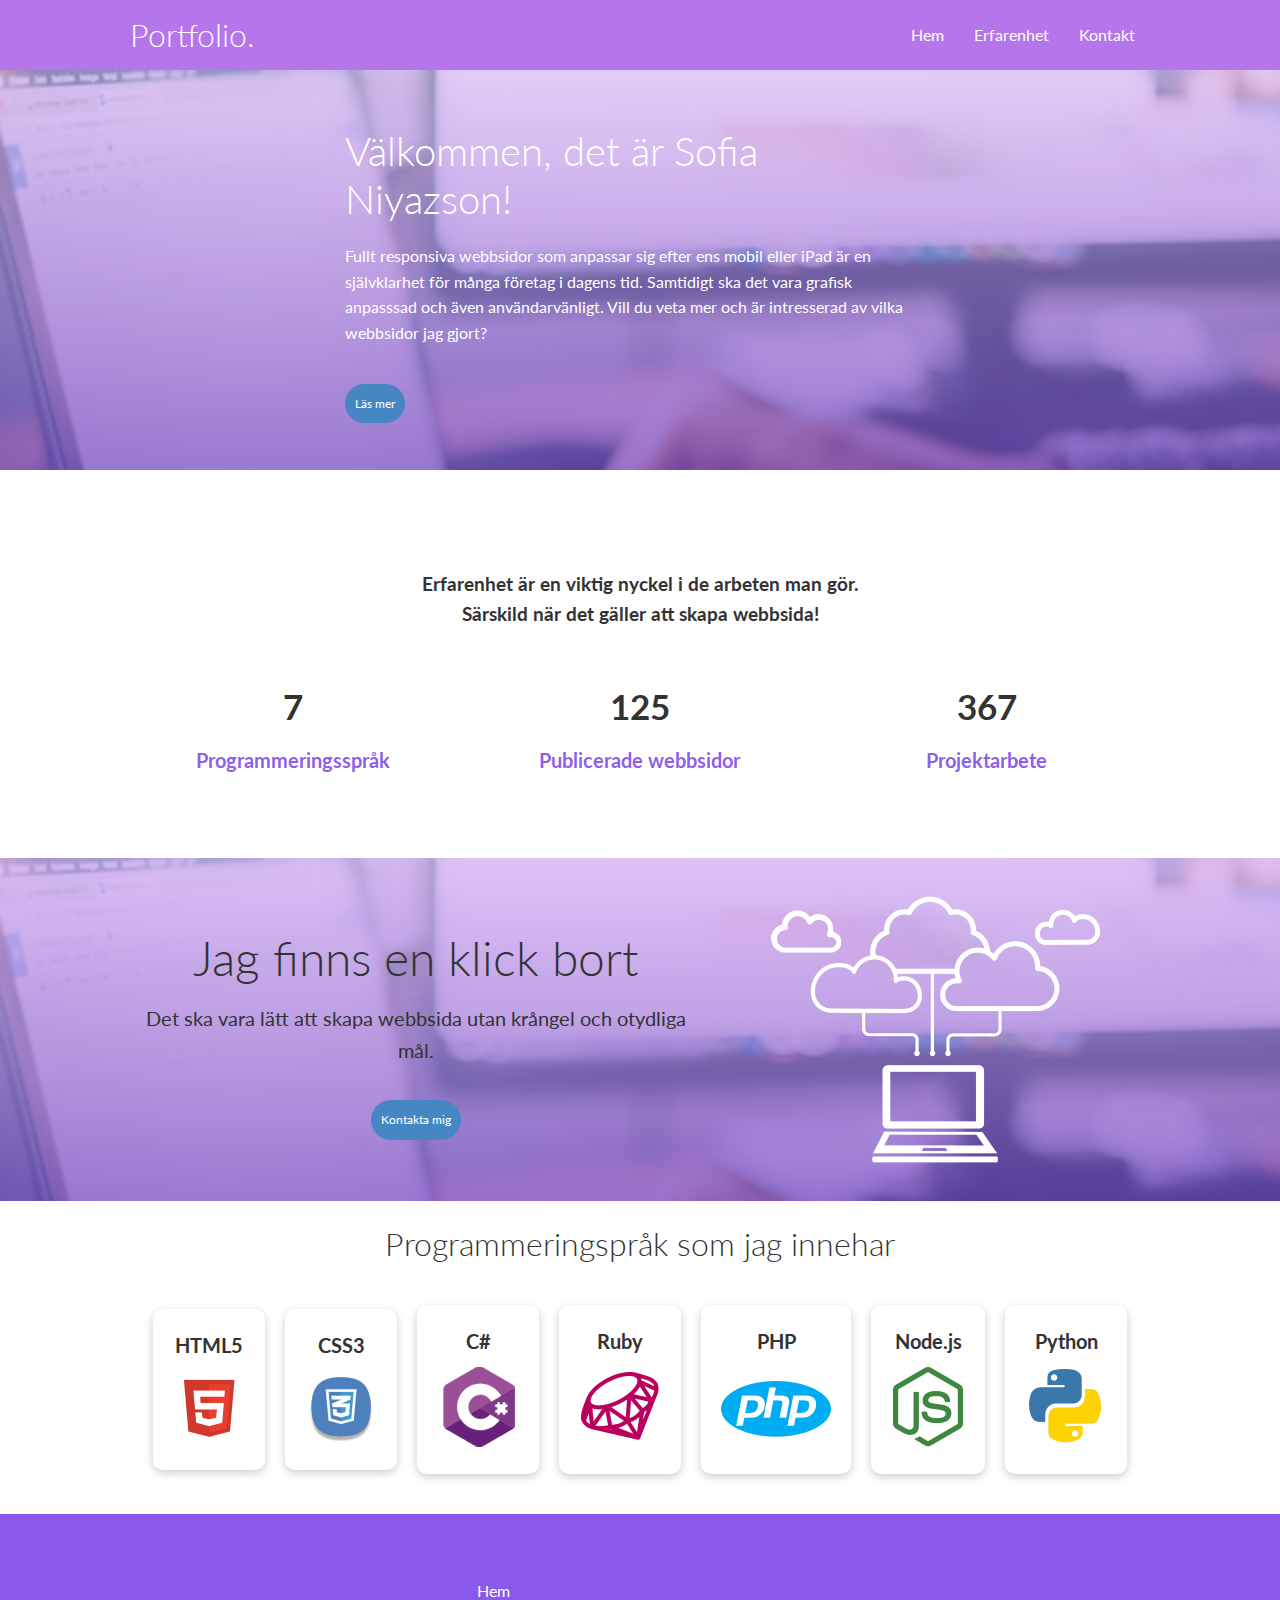
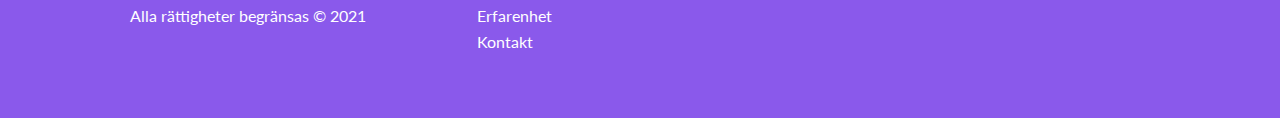
<file: index.html>
<!DOCTYPE html>
<html lang="en">
<head>
    <meta charset="UTF-8">
    <meta name="viewport" content="width=device-width, initial-scale=1.0">
    <link rel="stylesheet" href="https://cdnjs.cloudflare.com/ajax/libs/font-awesome/5.15.1/css/all.min.css" integrity="sha512-+4zCK9k+qNFUR5X+cKL9EIR+ZOhtIloNl9GIKS57V1MyNsYpYcUrUeQc9vNfzsWfV28IaLL3i96P9sdNyeRssA==" crossorigin="anonymous" />
    
    <link rel="stylesheet" href="css/position.css">
    <link rel="stylesheet" href="css/index.css">

    <link rel="stylesheet" href="css/typography.css">
    <link rel="stylesheet" href="css/colors.css">
    <link rel="stylesheet" href="css/forms.css">

    <title>My portfolio</title>
</head>
<body>
    <!-- Navbar -->
    <div class="navbar">
        <div class="container flex">
            <h1 class="logo">Portfolio.</h1>
            <nav>
                <ul>
                    <li><a href="index.html">Hem</a></li>
                    <li><a href="experience.html">Erfarenhet</a></li>
                    <li><a href="contact.html">Kontakt</a></li>
                </ul>
            </nav>
        </div>
    </div>
    
    <!-- Showcase -->
    <section class="showcase">
        <div class="container grid">
            <div class="showcase-text">
                <h1>Välkommen, det är Sofia Niyazson!</h1>
                <p>Fullt responsiva webbsidor som anpassar sig efter ens mobil eller iPad är en självklarhet för många företag i dagens tid. Samtidigt ska det vara grafisk anpasssad och även användarvänligt. Vill du veta mer och är intresserad av vilka webbsidor jag gjort? </p>
                <a href="experience.html" class="btn btn-dark">Läs mer</a>
            </div>

            
        </div>
    </section>

    <!-- Stats -->
    <section class="stats">
        <div class="container">
            <h3 class="stats-heading text-center my-1">
                Erfarenhet är en viktig nyckel i de arbeten man gör. Särskild när det gäller att skapa webbsida!
            </h3>

            <div class="grid grid-3 text-center my-4">
                <div>
                    <i class="fas fa-server fa-3x"></i>
                    <h3>7</h3>
                    <p class="text-secondary">Programmeringsspråk</p>
                </div>
                <div>
                    <i class="fas fa-upload fa-3x"></i>
                    <h3>125</h3>
                    <p class="text-secondary">Publicerade webbsidor</p>
                </div>
                <div>
                    <i class="fas fa-project-diagram fa-3x"></i>
                    <h3>367</h3>
                    <p class="text-secondary">Projektarbete</p>
                </div>
            </div>
        </div>
    </section>

    <!-- Contact me -->
    <section class="cloud bg-primary my-2 py-2">
        <div class="container grid">
            <div class="text-center">
                <h2 class="lg">Jag finns en klick bort</h2>
                <p class="lead my-1">Det ska vara lätt att skapa webbsida utan krångel och otydliga mål. </p>
                <a href="contact.html" class="btn btn-dark">Kontakta mig</a>
            </div>
            <img src="images/contact.png" alt="">
        </div>
    </section>

    <!-- Languages -->
    <section class="languages">
        <h2 class="md text-center my-2">
            Programmeringspråk som jag innehar
        </h2>
        <div class="container flex">
            <div class="card">
                <h4>HTML5</h4>
                <img src="images/logos/html1.png" alt="">
            </div>
            <div class="card">
                <h4>CSS3</h4>
                <img src="images/logos/css3.png" alt="">
              </div>
              <div class="card">
                <h4>C#</h4>
                <img src="images/logos/csharp.png" alt="">
              </div>
              <div class="card">
                <h4>Ruby</h4>
                <img src="images/logos/ruby.png" alt="">
              </div>
              <div class="card">
                <h4>PHP</h4>
                <img src="images/logos/php.png" alt="">
              </div>
              <div class="card">
                <h4>Node.js</h4>
                <img src="images/logos/node.png" alt="">
              </div>
              <div class="card">
                <h4>Python</h4>
                <img src="images/logos/python.png" alt="">
              </div>
        </div>
    </section>

    <!-- Footer -->
    <footer class="footer bg-dark py-5">
        <div class="container grid grid-3">
            <div>
                <p>Alla rättigheter begränsas &copy; 2021</p>
            </div>
            <nav>
                <ul>
                    <li><a href="index.html">Hem</a></li>
                    <li><a href="experience.html">Erfarenhet</a></li>
                    <li><a href="contact.html">Kontakt</a></li>
                </ul>
            </nav>
            <div class="social">
                <a href="#"><i class="fab fa-github fa-2x"></i></a>
                <a href="#"><i class="fab fa-facebook fa-2x"></i></a>
                <a href="#"><i class="fab fa-instagram fa-2x"></i></a>
                <a href="#"><i class="fab fa-twitter fa-2x"></i></a>
            </div>
        </div>
    </footer>
</body>
</html>
</file>
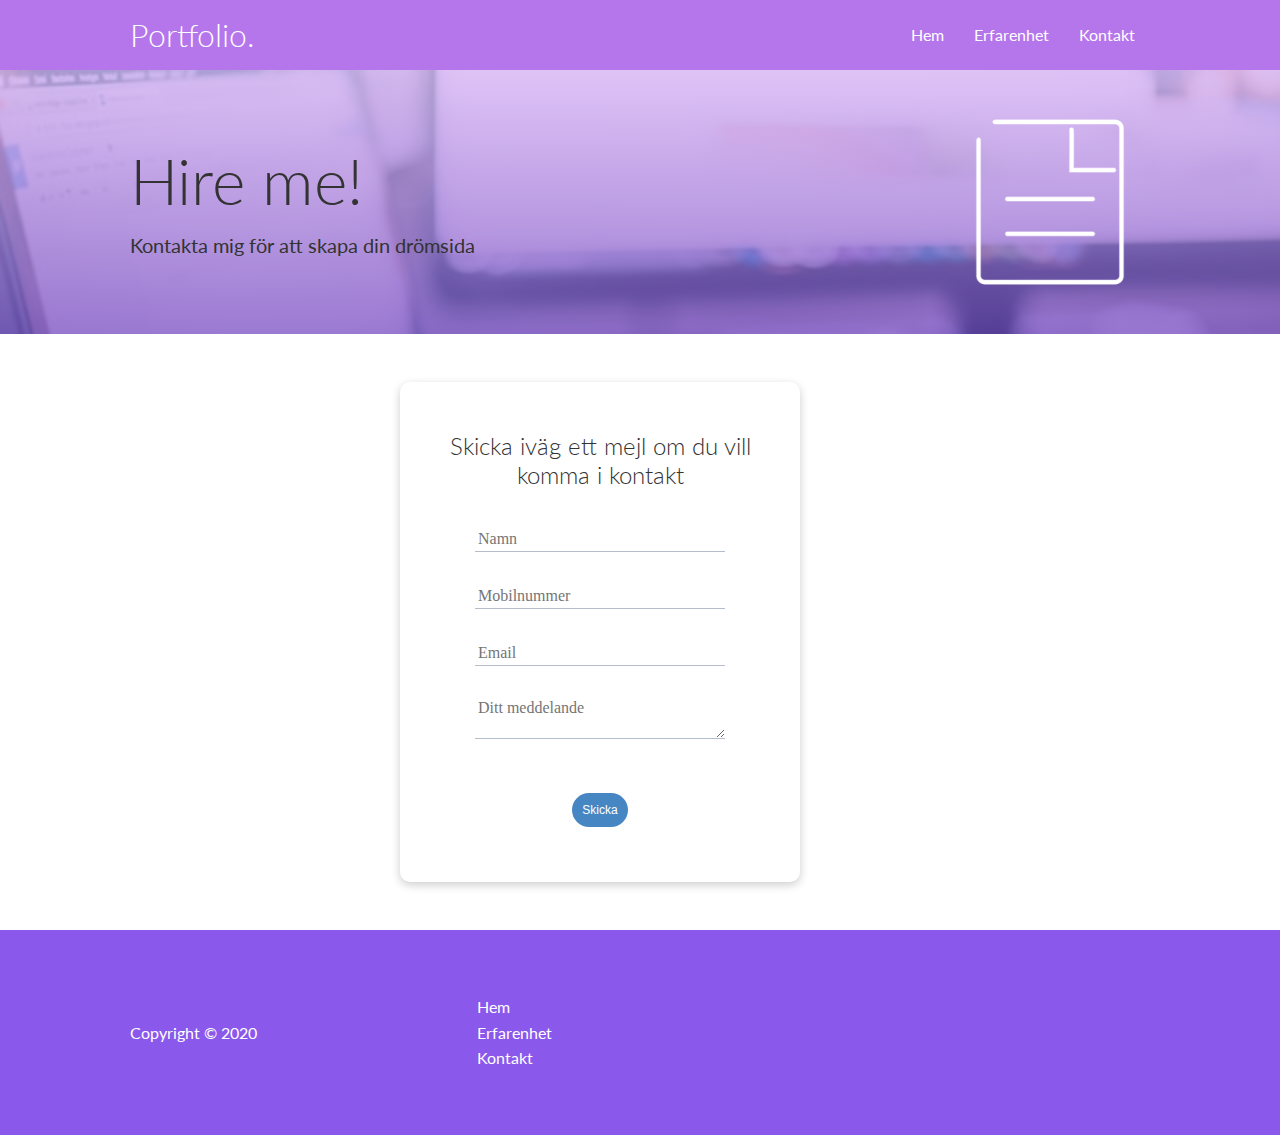
<file: contact.html>
<!DOCTYPE html>
<html lang="en">
<head>
    <meta charset="UTF-8">
    <meta name="viewport" content="width=device-width, initial-scale=1.0">
    <link rel="stylesheet" href="https://cdnjs.cloudflare.com/ajax/libs/font-awesome/5.15.1/css/all.min.css" integrity="sha512-+4zCK9k+qNFUR5X+cKL9EIR+ZOhtIloNl9GIKS57V1MyNsYpYcUrUeQc9vNfzsWfV28IaLL3i96P9sdNyeRssA==" crossorigin="anonymous" />
    
    
    <link rel="stylesheet" href="css/position.css">
    <link rel="stylesheet" href="css/typography.css">
    <link rel="stylesheet" href="css/colors.css">
    <link rel="stylesheet" href="css/forms.css">
    <link rel="stylesheet" href="css/contact.css">
    
    <title>My portfolio</title>
</head>
<body>

    <!-- Navbar -->
    <div class="navbar">
        <div class="container flex">
            <h1 class="logo">Portfolio.</h1>
            <nav>
                <ul>
                    <li><a href="index.html">Hem</a></li>
                    <li><a href="experience.html">Erfarenhet</a></li>
                    <li><a href="contact.html">Kontakt</a></li>
                </ul>
            </nav>
        </div>
    </div>

    <!-- Head -->
    <section class="contact-head bg-primary py-3">
        <div class="container grid">
            <div>
                <h1 class="xl">Hire me!</h1>
                <p class="lead">
                    Kontakta mig för att skapa din drömsida
                </p>
            </div>
            <img src="images/kontakt.png" alt="">
        </div>
    </section>

    <!-- Contact main -->
    <section class="contact-main my-4">
        <div class="stats-heading text-center my-1">

            <div class="showcase-form card"> <!-- card bg-light p-3 -->
            <h2>Skicka iväg ett mejl om du vill komma i kontakt</h2>
            
            <form>
            <div class="form-control">
                <input type="text" name="name" placeholder="Namn" required>
            </div>

            <div class="form-control">
                <input type="text" name="nummer" placeholder="Mobilnummer" required>
            </div>

            <div class="form-control">
                <input type="email" name="email" placeholder="Email" required>
            </div>

            <div class="form-control">
                <textarea type="text" name="textarea" placeholder="Ditt meddelande" required></textarea>
            </div>

                <input type="submit" value="Skicka" class="btn btn-outline">
            </div>
            </form>

        </div>
    </section>
    
    <!-- Footer -->
    <footer class="footer bg-dark py-5">
        <div class="container grid grid-3">
            <div>
                
                <p>Copyright &copy; 2020</p>
            </div>
            <nav>
                <ul>
                    <li><a href="index.html">Hem</a></li>
                    <li><a href="experience.html">Erfarenhet</a></li>
                    <li><a href="contact.html">Kontakt</a></li>
                </ul>
            </nav>
            <div class="social">
                <a href="#"><i class="fab fa-github fa-2x"></i></a>
                <a href="#"><i class="fab fa-facebook fa-2x"></i></a>
                <a href="#"><i class="fab fa-instagram fa-2x"></i></a>
                <a href="#"><i class="fab fa-twitter fa-2x"></i></a>
            </div>
        </div>
    </footer>
</body>
</html>
</file>
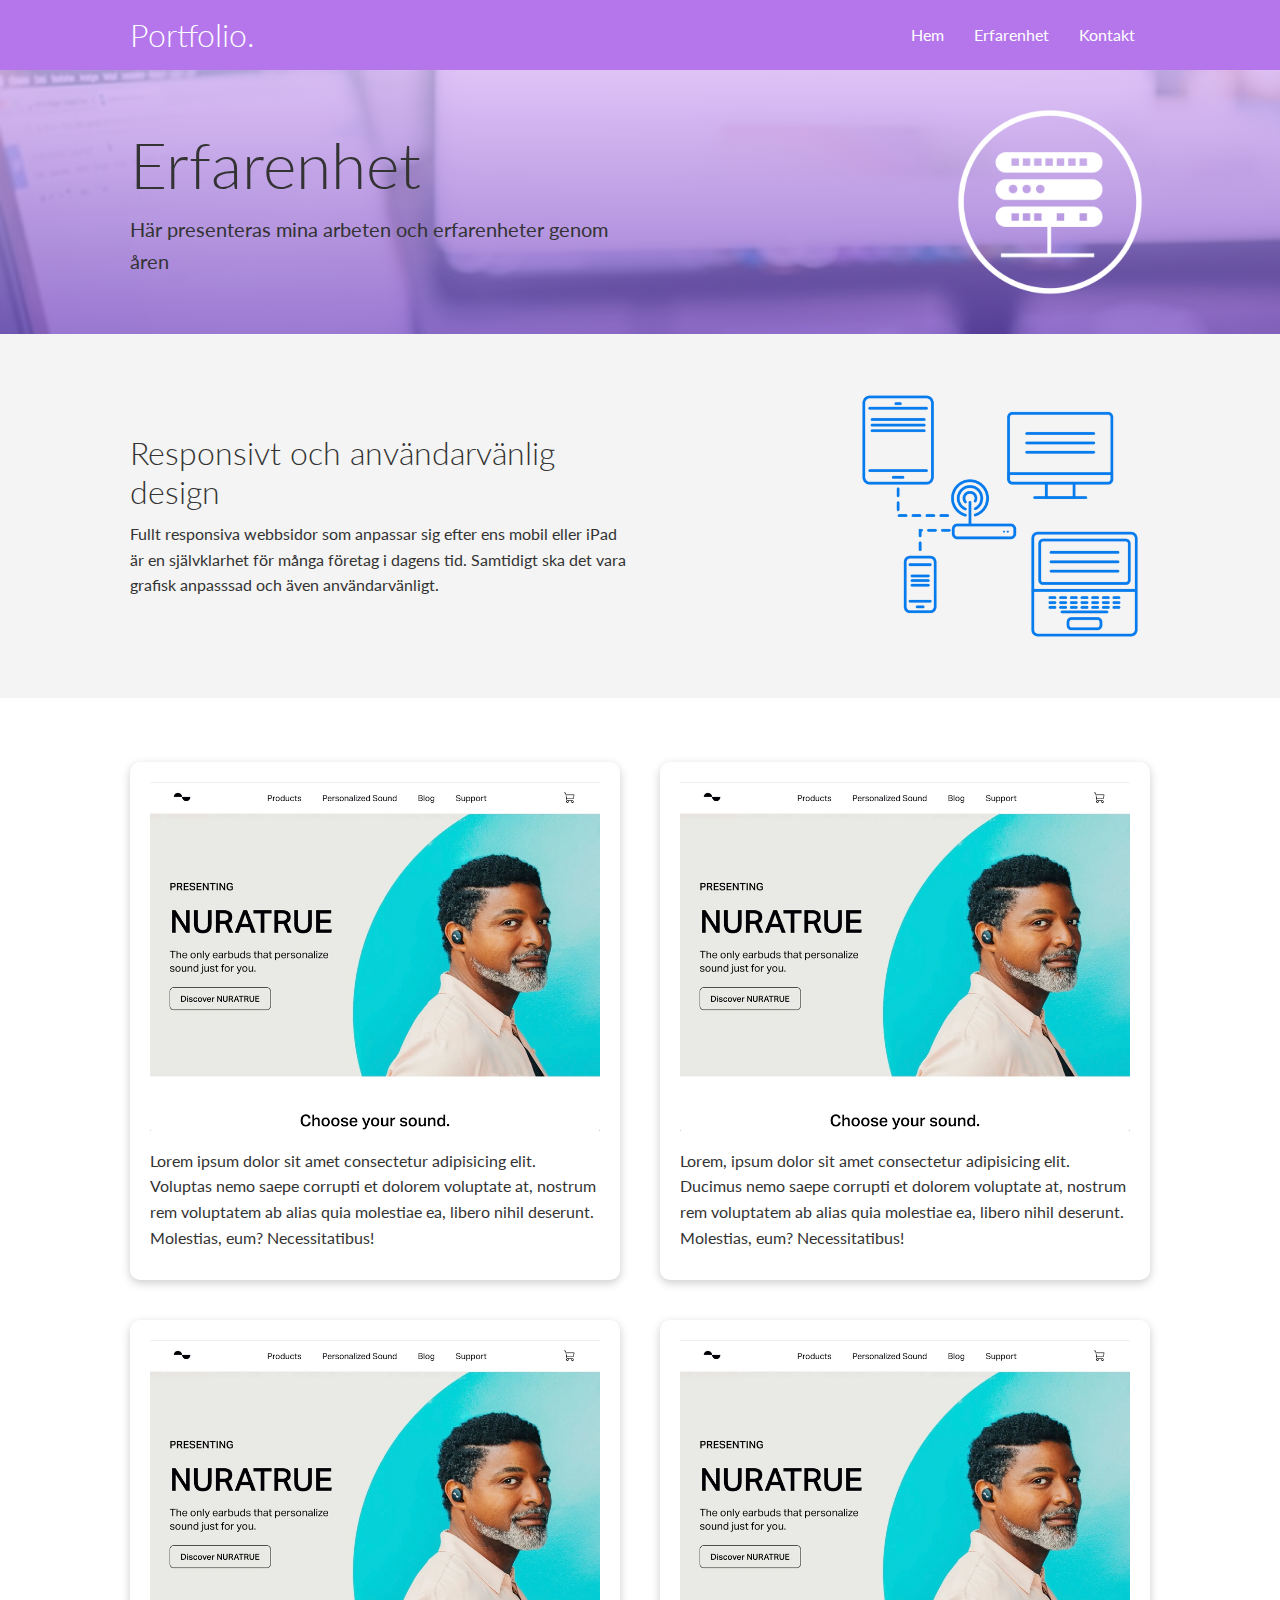
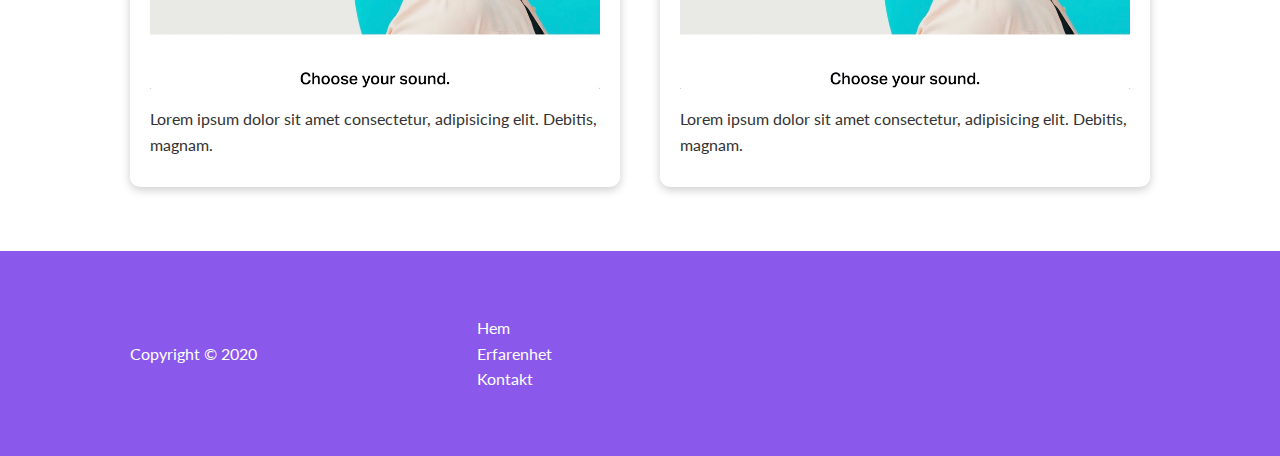
<file: experience.html>
<!DOCTYPE html>
<html lang="en">
<head>
    <meta charset="UTF-8">
    <meta name="viewport" content="width=device-width, initial-scale=1.0">
    <link rel="stylesheet" href="https://cdnjs.cloudflare.com/ajax/libs/font-awesome/5.15.1/css/all.min.css" integrity="sha512-+4zCK9k+qNFUR5X+cKL9EIR+ZOhtIloNl9GIKS57V1MyNsYpYcUrUeQc9vNfzsWfV28IaLL3i96P9sdNyeRssA==" crossorigin="anonymous" />
    
    <link rel="stylesheet" href="css/position.css">
    <link rel="stylesheet" href="css/typography.css">
    <link rel="stylesheet" href="css/colors.css">
    <link rel="stylesheet" href="css/forms.css">
    
    <link rel="stylesheet" href="css/experience.css">

    <title>My portfolio</title>
</head>
<body>
    <!-- Navbar -->
    <div class="navbar">
        <div class="container flex">
            <h1 class="logo">Portfolio.</h1>
            <nav>
                <ul>
                    <li><a href="index.html">Hem</a></li>
                    <li><a href="experience.html">Erfarenhet</a></li>
                    <li><a href="contact.html">Kontakt</a></li>
                </ul>
            </nav>
        </div>
    </div>

    <!-- Head -->
    <section class="experience-head bg-primary py-3">
        <div class="container grid">
            <div>
                <h1 class="xl">Erfarenhet</h1>
                <p class="lead">
                    Här presenteras mina arbeten och erfarenheter genom åren
                </p>
            </div>
            <img src="images/stack.png" alt="bild som visar en sorts">
        </div>
    </section>

    <!-- Sub head -->
    <section class="experience-sub-head bg-light py-3">
        <div class="container grid">
            <div>
                <h1 class="md">Responsivt och användarvänlig design </h1>
                <p>Fullt responsiva webbsidor som anpassar 
                    sig efter ens mobil eller iPad är en självklarhet för 
                    många företag i dagens tid. Samtidigt ska det vara grafisk anpasssad 
                    och även användarvänligt. 
                </p>
            </div>
            <img src="images/devices.png" alt="olika sorts teknisk utrustning">
        </div>
    </section>

    <section class="experience-main my-2">
        
        <div class="container grid">
            
            <div class="card">
                <img src="images/website.jpeg" alt="en skärmbild" >
                <p>Lorem ipsum dolor sit amet consectetur 
                    adipisicing elit. Voluptas nemo saepe corrupti et 
                    dolorem voluptate at, nostrum rem voluptatem ab alias quia 
                    molestiae ea, libero nihil deserunt. Molestias, eum? Necessitatibus!
                </p>
            </div>
            
            <div class="card">
                <img src="images/website.jpeg" alt="en skärmbild av mig" >
                <p>Lorem, ipsum dolor sit amet consectetur adipisicing elit. 
                    Ducimus nemo saepe corrupti et dolorem voluptate at, nostrum rem 
                    voluptatem ab alias quia molestiae ea, libero nihil deserunt. Molestias, 
                    eum? Necessitatibus!   
                </p>
            </div>
            
            <div class="card">
                <img  src="images/website.jpeg" alt="en skärmbild" >
                <p>
                    Lorem ipsum dolor sit amet consectetur, adipisicing elit. Debitis,
                    magnam.
                </p>
            </div>
            <div class="card">
                <img  src="images/website.jpeg" alt="en skärmbild" >
                <p>
                    Lorem ipsum dolor sit amet consectetur, adipisicing elit. Debitis,
                    magnam.
                </p>
            </div>
        </div>

    </section>

    <!-- Footer -->
    <footer class="footer bg-dark py-5">
        <div class="container grid grid-3">
            <div>
                <p>Copyright &copy; 2020</p>
            </div>

            <nav>
                <ul>
                    <li><a href="index.html">Hem</a></li>
                    <li><a href="experience.html">Erfarenhet</a></li>
                    <li><a href="contact.html">Kontakt</a></li>
                </ul>
            </nav>

            <div class="social">
                <a href="#"><i class="fab fa-github fa-2x"></i></a>
                <a href="#"><i class="fab fa-facebook fa-2x"></i></a>
                <a href="#"><i class="fab fa-instagram fa-2x"></i></a>
                <a href="#"><i class="fab fa-twitter fa-2x"></i></a>
            </div>
        </div>
    </footer>
</body>
</html>
</file>
<file: css/position.css>
/* Flex & Grid */

.flex {
  display: flex;
  justify-content: center;
  align-items: center;
  height: 100%;
}

.grid {
  display: grid;
  grid-template-columns: repeat(2, 1fr);
  gap: 20px;
  justify-content: center;
  align-items: center;
  height: 100%;
}

.grid-3 {
  grid-template-columns: repeat(3, 1fr);
}

/* Margin */

.my-1 {
  margin: 1rem 0;
}

.my-2 {
  margin: 1.5rem 0;
}

.my-3 {
  margin: 2rem 0;
}

.my-4 {
  margin: 3rem 0;
}

.my-5 {
  margin: 4rem 0;
}

.m-1 {
  margin: 1rem;
}

.m-2 {
  margin: 1.5rem;
}

.m-3 {
  margin: 2rem;
}

.m-4 {
  margin: 3rem;
}

.m-5 {
  margin: 4rem;
}

/* Padding */

.py-1 {
  padding: 1rem 0;
}

.py-2 {
  padding: 1.5rem 0;
}

.py-3 {
  padding: 2rem 0;
}

.py-4 {
  padding: 3rem 0;
}

.py-5 {
  padding: 4rem 0;
}

.p-1 {
  padding: 1rem;
}

.p-2 {
  padding: 1.5rem;
}

.p-3 {
  padding: 2rem;
}

.p-4 {
  padding: 3rem;
}

.p-5 {
  padding: 4rem;
}
</file>
<file: css/index.css>
@import url('https://fonts.googleapis.com/css2?family=Lato:wght@300&display=swap');


/* Showcase */

.showcase {
  height: 400px;
  color: #fff; 
  background-image: linear-gradient(rgba(215, 179, 245, 0.623),
  rgba(118, 71, 194, 0.7)), url(../images/dator.jpg);
  background-size: cover;
  position: relative;
}

.showcase h1 {
  font-size: 40px;
}

.showcase p {
  margin: 20px 0;
}

.showcase .grid {
  overflow: visible;
  grid-template-columns: 55% auto;
  gap: 30px;
}

.showcase-text {
  animation: slideInFromLeft 1s ease-in;
}

.showcase-form {
  position: relative;
  height: 500px;
  width: 400px;
  padding: 40px;
  z-index: 100;
  justify-self: flex-end;
  animation: slideInFromRight 1s ease-in;
  
}

.showcase-form .form-control {
  margin: 30px 0;
}


.showcase-form input[type='text'],
.showcase-form input[type='email'],
.showcase-form textarea[type='text']{
  border: 0;
  border-bottom: 1px solid #b4becb;
  width: 100%;
  padding: 3px;
  font-size: 16px;
  font-family: serif;
}

.showcase-form input,textarea:focus {
  outline: none;
}

.btn {
  display: inline-block;
  padding: 10px 30px;
  cursor: pointer;
  background: var(--primary-color);
  color: #fff;
  border: none;
  border-radius: 5px;
  
}


/* Stats */

.stats {
  padding-top: 100px;
  animation: slideInFromBottom 1s ease-in;
}

.stats-heading {
  max-width: 500px;
  margin: auto;
}

.stats .grid h3 {
  font-size: 35px;
}

.stats .grid p {
  font-size: 20px;
  font-weight: bold;
}

/* Kontakta mig */

.cloud .grid {
  grid-template-columns: 4fr 3fr;
}

/* Languages */

.languages .flex {
  flex-wrap: wrap;
}

.languages .card {
  text-align: center;
  margin: 18px 10px 40px;
  transition: transform 0.2s ease-in;
}

.languages .card h4 {
  font-size: 20px;
  margin-bottom: 10px;
}

.languages .card:hover {
  transform: translateY(-15px);
}


/* Tablets and under */
@media (max-width: 768px) {
  .grid,
  .showcase .grid,
  .stats .grid,
  .cloud .grid,
  .experience-main .grid,
  .contact-main .grid {
    grid-template-columns: 1fr;
    grid-template-rows: 1fr;
  }

  .showcase {
    height: auto;
  }

  .showcase-text {
    text-align: center;
    margin-top: 40px;
    animation: slideInFromTop 1s ease-in;
  }

  .showcase-form {
    justify-self: center;
    margin: auto;
    animation: slideInFromBottom 1s ease-in;
  }

  .experience-head,
  .experience-sub-head,
  .contact-head {
    text-align: center;
  }

  .experience-head img,
  .experience-sub-head img,
  .contact-head img {
    justify-self: center;
  }

  .experience-main .grid > *:first-child,
  .experience-main .grid > *:nth-child(2) {
    grid-column: 1;
  }
}

/* Mobile */
@media (max-width: 500px) {
  .navbar {
    height: 110px;
  }

  .navbar .flex {
    flex-direction: column;
  }

  .navbar ul {
    padding: 10px;
    background-color: rgba(0, 0, 0, 0.1);
  }
  
  .showcase-form {
    width: 300px;
  }

}
</file>
<file: css/typography.css>
@import url('https://fonts.googleapis.com/css2?family=Lato:wght@300&display=swap');

h1,
h2 {
  font-weight: 300;
  line-height: 1.2;
  margin: 10px 0;
}


/* Text sizes */
.lead {
    font-size: 20px;
  }
  
  .sm {
    font-size: 1rem;
  }
  
  .md {
    font-size: 2rem;
  }
  
  .lg {
    font-size: 3rem;
  }
  
  .xl {
    font-size: 4rem;
  }
  
  .text-center {
    text-align: center;
  }
</file>
<file: css/colors.css>
:root {
    --primary-color: hsla(272, 76%, 53%, 0.65);
    --secondary-color: hsla(260, 100%, 44%, 0.65);
    --dark-color: #4b00e0a6;
    --light-color: #f4f4f4;
    --success-color: #5cb85c;
    --error-color: #d9534f;
  }

/* Backgrounds & colored buttons */
.bg-primary,
.btn-primary {
background-image: linear-gradient(rgba(215, 179, 245, 0.76),
 rgba(118, 71, 194, 0.7)), url(../images/dator.jpg);
background-size: cover;
}

.bg-secondary,
.btn-secondary {
  background-color: var(--secondary-color);
  color: #fff;
}

.bg-dark,
.btn-dark {
  background-color: var(--dark-color);
  color: #fff;
}

.bg-light,
.btn-light {
  background-color: var(--light-color);
  color: #333;
}

.bg-primary a,
.btn-primary a,
.bg-secondary a,
.btn-secondary a,
.bg-dark a,
.btn-dark a {
  color: #fff;
}

/* Text colors */
.text-primary {
    color: var(--primary-color);
  }
  
  .text-secondary {
    color: var(--secondary-color);
  }
  
  .text-dark {
    color: var(--dark-color);
  }
  
  .text-light {
    color: var(--light-color);
  }
</file>
<file: css/forms.css>
* {
    box-sizing: border-box;
    padding: 0;
    margin: 0;
  }
  
body {
    font-family: 'Lato', sans-serif;
    color: #333;
    line-height: 1.6;
  }
  
ul {
    list-style-type: none;
  }
  
a {
    text-decoration: none;
    color: #333;
  }

p {
    margin: 10px 0;
  }
  
  img {
    width: 100%;
  }
  
code,
pre {
    background: #333;
    color: #fff;
    padding: 10px;
  }
  
.hidden {
    visibility: hidden;
    height: 0;
  }

/* Buttons */

.btn {
    border-radius: 20px;
    color: #fff;
    margin-top: 18px;
    padding: 10px;
    background-color: hsl(209, 51%, 52%);
    font-size: 12px;
    border: none;
    cursor: pointer;
  }

.btn-outline {
    background-color: transparent;
    border: 1px #fff solid;
  }
  
.btn:hover {
    transform: scale(0.98);
  } 


.container {
  max-width: 1100px;
  margin: 0 auto;
  overflow: auto;
  padding: 0 40px;
}

.card {
  background-color: #fff;
  color: #333;
  border-radius: 10px;
  box-shadow: 0 3px 10px rgba(0, 0, 0, 0.2);
  padding: 20px;
  margin: 10px;
}
/* Navbar */

.navbar {
    background-color: var(--primary-color);
    color: #fff;
    height: 70px;
  }
  
  .navbar ul {
    display: flex;
  }
  
  .navbar a {
    color: #fff;
    padding: 10px;
    margin: 0 5px;
  }
  
  .navbar a:hover {
    border-bottom: 2px #fff solid;
  }
  
  .navbar .flex {
    justify-content: space-between;
  }

/* Footer */
.footer .social a {
    margin: 0 10px;
  }
  
  .fa-github:hover {
    color: #000000;
  }
  
  .fa-facebook:hover {
    color: #1773EA;
  }
  
  .fa-instagram:hover {
    color: #B32E87;
  }
  
  .fa-twitter:hover {
    color: #1C9CEA;
  }
  
/* Animations */
@keyframes slideInFromLeft {
    0% {
      transform: translateX(-100%);
    }
  
    100% {
      transform: translateX(0);
    }
  }
  
  @keyframes slideInFromRight {
    0% {
      transform: translateX(100%);
    }
  
    100% {
      transform: translateX(0);
    }
  }
  
  @keyframes slideInFromTop {
    0% {
      transform: translateY(-100%);
    }
  
    100% {
      transform: translateX(0);
    }
  }
  
  @keyframes slideInFromBottom {
    0% {
      transform: translateY(100%);
    }
  
    100% {
      transform: translateX(0);
    }
  }

/* Tablets and under */
@media (max-width: 768px) {
    .grid,
    .showcase .grid,
    .stats .grid,
    .cloud .grid,
    .experience-main .grid,
    .contact-main .grid {
      grid-template-columns: 1fr;
      grid-template-rows: 1fr;
    }
  
    .showcase {
      height: auto;
    }
  
    .showcase-text {
      text-align: center;
      margin-top: 40px;
      animation: slideInFromTop 1s ease-in;
    }
  
    .showcase-form {
      justify-self: center;
      margin: auto;
      animation: slideInFromBottom 1s ease-in;
    }
  
    .experience-head,
    .experience-sub-head,
    .contact-head {
      text-align: center;
    }
  
    .experience-head img,
    .experience-sub-head img,
    .contact-head img {
      justify-self: center;
    }
  
    .experience-main .grid > *:first-child,
    .experience-main .grid > *:nth-child(2) {
      grid-column: 1;
    }
  }

/* Mobile */
@media (max-width: 500px) {
    .navbar {
      height: 110px;
    }
  
    .navbar .flex {
      flex-direction: column;
    }
  
    .navbar ul {
      padding: 10px;
      background-color: rgba(0, 0, 0, 0.1);
    }
    
    .showcase-form {
      width: 300px;
    }
  }
</file>
<file: css/contact.css>
.contact-head img {
    width: 200px;
    justify-self: flex-end;
  }
  .stats-heading {
    max-width: 500px;
    margin: auto;
  }

  /* Contact */

.contact-main .grid {
    align-items: center;
  } 
  
  form {
    margin: 35px;
  }
  
  .btn {
    border-radius: 20px;
    color: #fff;
    margin-top: 18px;
    padding: 10px;
    background-color: hsl(209, 51%, 52%);
    font-size: 12px;
    border: none;
    cursor: pointer;
  
  }

/* Form control */
.showcase-form {
    position: relative;
    height: 500px;
    width: 400px;
    padding: 40px;
    animation: slideInFromRight 1s ease-in;
    
  }
  
  .showcase-form .form-control {
    margin: 30px 0;
  }
  
  
  .showcase-form input[type='text'],
  .showcase-form input[type='email'],
  .showcase-form textarea[type='text']{
    border: 0;
    border-bottom: 1px solid #b4becb;
    width: 100%;
    padding: 3px;
    font-size: 16px;
    font-family: serif;
  }
  
  .showcase-form input,textarea:focus {
    outline: none;
  }

  /* Tablets and under */
@media (max-width: 768px) {
    .grid,
    .showcase .grid,
    .stats .grid,
    .cloud .grid,
    .experience-main .grid,
    .contact-main .grid {
      grid-template-columns: 1fr;
      grid-template-rows: 1fr;
    }
  
    .showcase {
      height: auto;
    }
  
    .showcase-text {
      text-align: center;
      margin-top: 40px;
      animation: slideInFromTop 1s ease-in;
    }
  
    .showcase-form {
      justify-self: center;
      margin: auto;
      animation: slideInFromBottom 1s ease-in;
    }
  
    .experience-head,
    .experience-sub-head,
    .contact-head {
      text-align: center;
    }
  
    .experience-head img,
    .experience-sub-head img,
    .contact-head img {
      justify-self: center;
    }
  
    .experience-main .grid > *:first-child,
    .experience-main .grid > *:nth-child(2) {
      grid-column: 1;
    }
  }

/* Mobile */
@media (max-width: 500px) {
    .navbar {
      height: 110px;
    }
  
    .navbar .flex {
      flex-direction: column;
    }
  
    .navbar ul {
      padding: 10px;
      background-color: rgba(0, 0, 0, 0.1);
    }
    
    .showcase-form {
      width: 300px;
    }
}
</file>
<file: css/experience.css>
/* Experience */
.experience-head img,
.contact-head img {
  width: 200px;
  justify-self: flex-end;
}

.experience-sub-head img {
  width: 300px;
  justify-self: flex-end;
}

.experience-main .grid {
  padding: 30px;
}

.card .websites {
  text-align: center;
}

  
/* Tablets and under */
@media (max-width: 768px) {
    .grid,
    .showcase .grid,
    .stats .grid,
    .cloud .grid,
    .experience-main .grid,
    .contact-main .grid {
      grid-template-columns: 1fr;
      grid-template-rows: 1fr;
    }
  
    .showcase {
      height: auto;
    }
  
    .showcase-text {
      text-align: center;
      margin-top: 40px;
      animation: slideInFromTop 1s ease-in;
    }
  
    .showcase-form {
      justify-self: center;
      margin: auto;
      animation: slideInFromBottom 1s ease-in;
    }
  
    .experience-head,
    .experience-sub-head,
    .contact-head {
      text-align: center;
    }
  
    .experience-head img,
    .experience-sub-head img,
    .contact-head img {
      justify-self: center;
    }
  
    .experience-main .grid > *:first-child,
    .experience-main .grid > *:nth-child(2) {
      grid-column: 1;
    }
  }
  
/* Mobile */
@media (max-width: 500px) {
    .navbar {
      height: 110px;
    }
  
    .navbar .flex {
      flex-direction: column;
    }
  
    .navbar ul {
      padding: 10px;
      background-color: rgba(0, 0, 0, 0.1);
    }
    
    .showcase-form {
      width: 300px;
    }
    
    ::-webkit-scrollbar {
      display: none;
    }
  
  }
</file>
